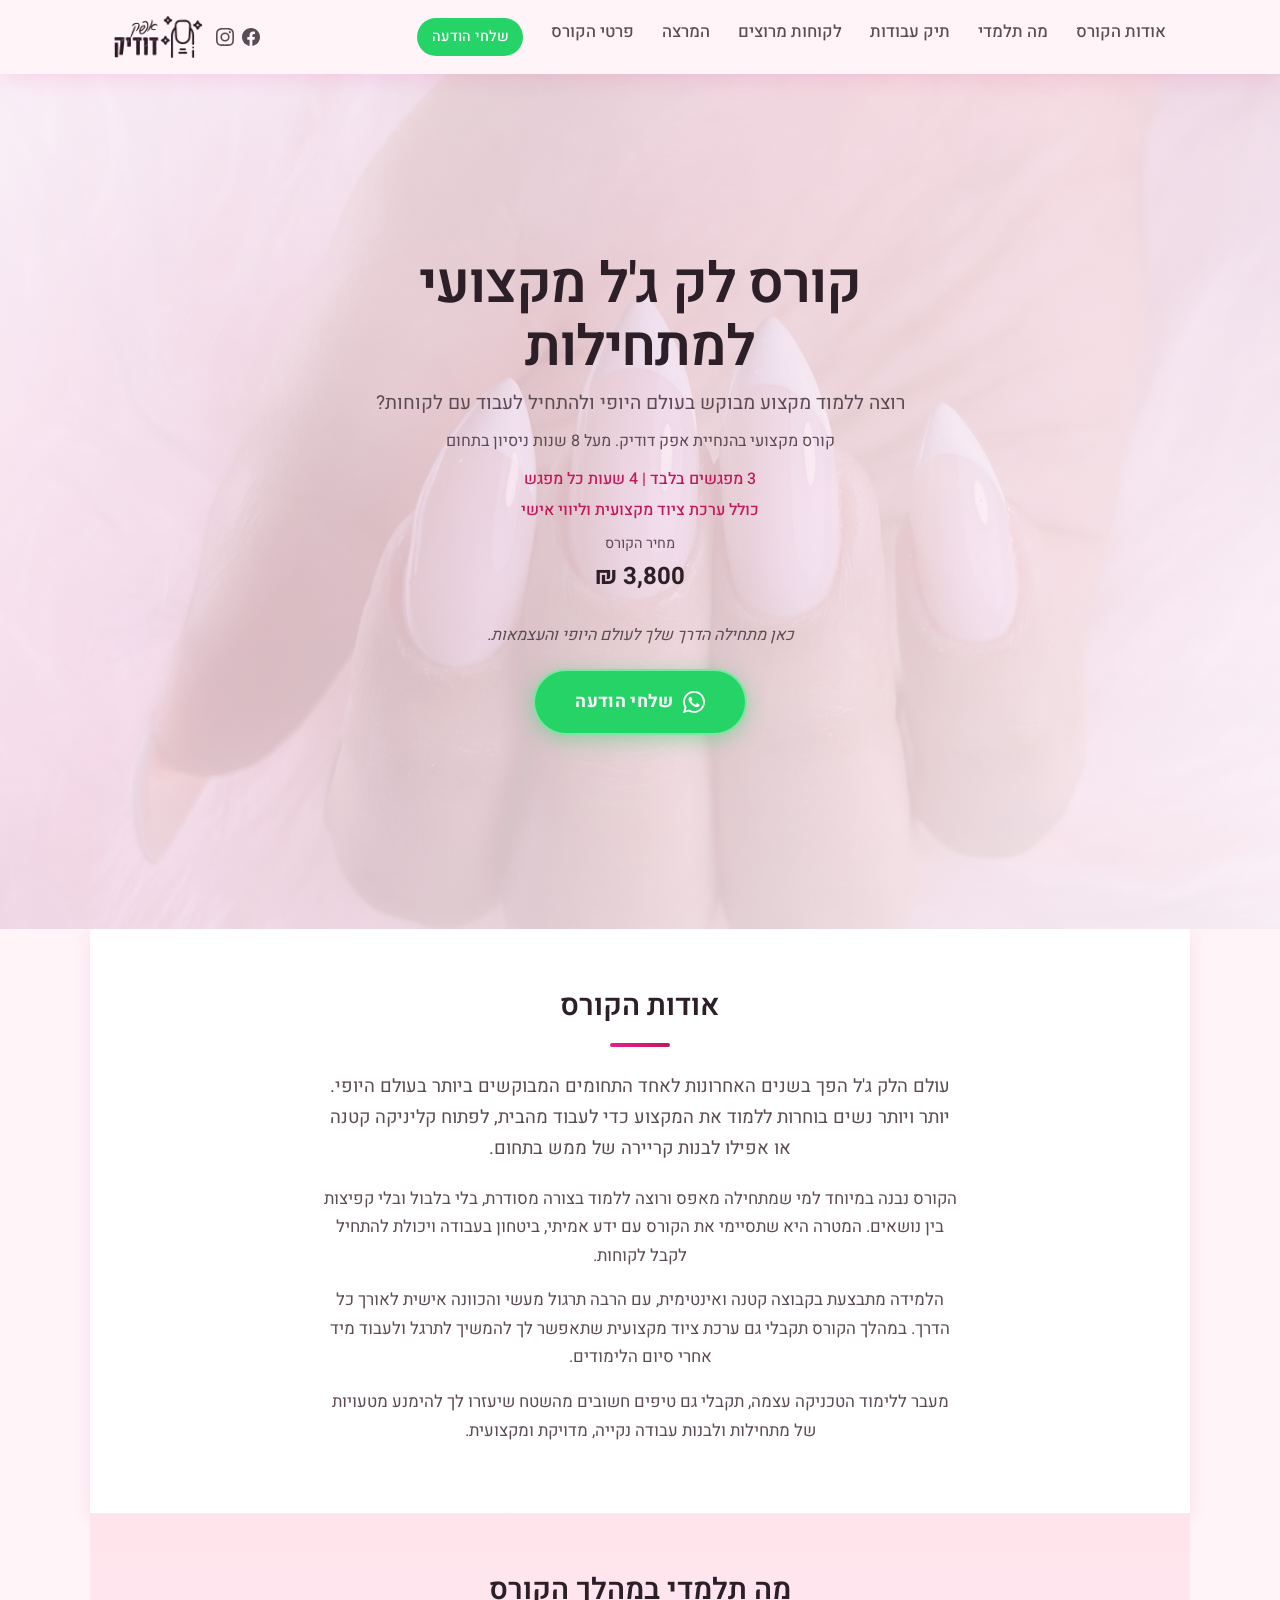
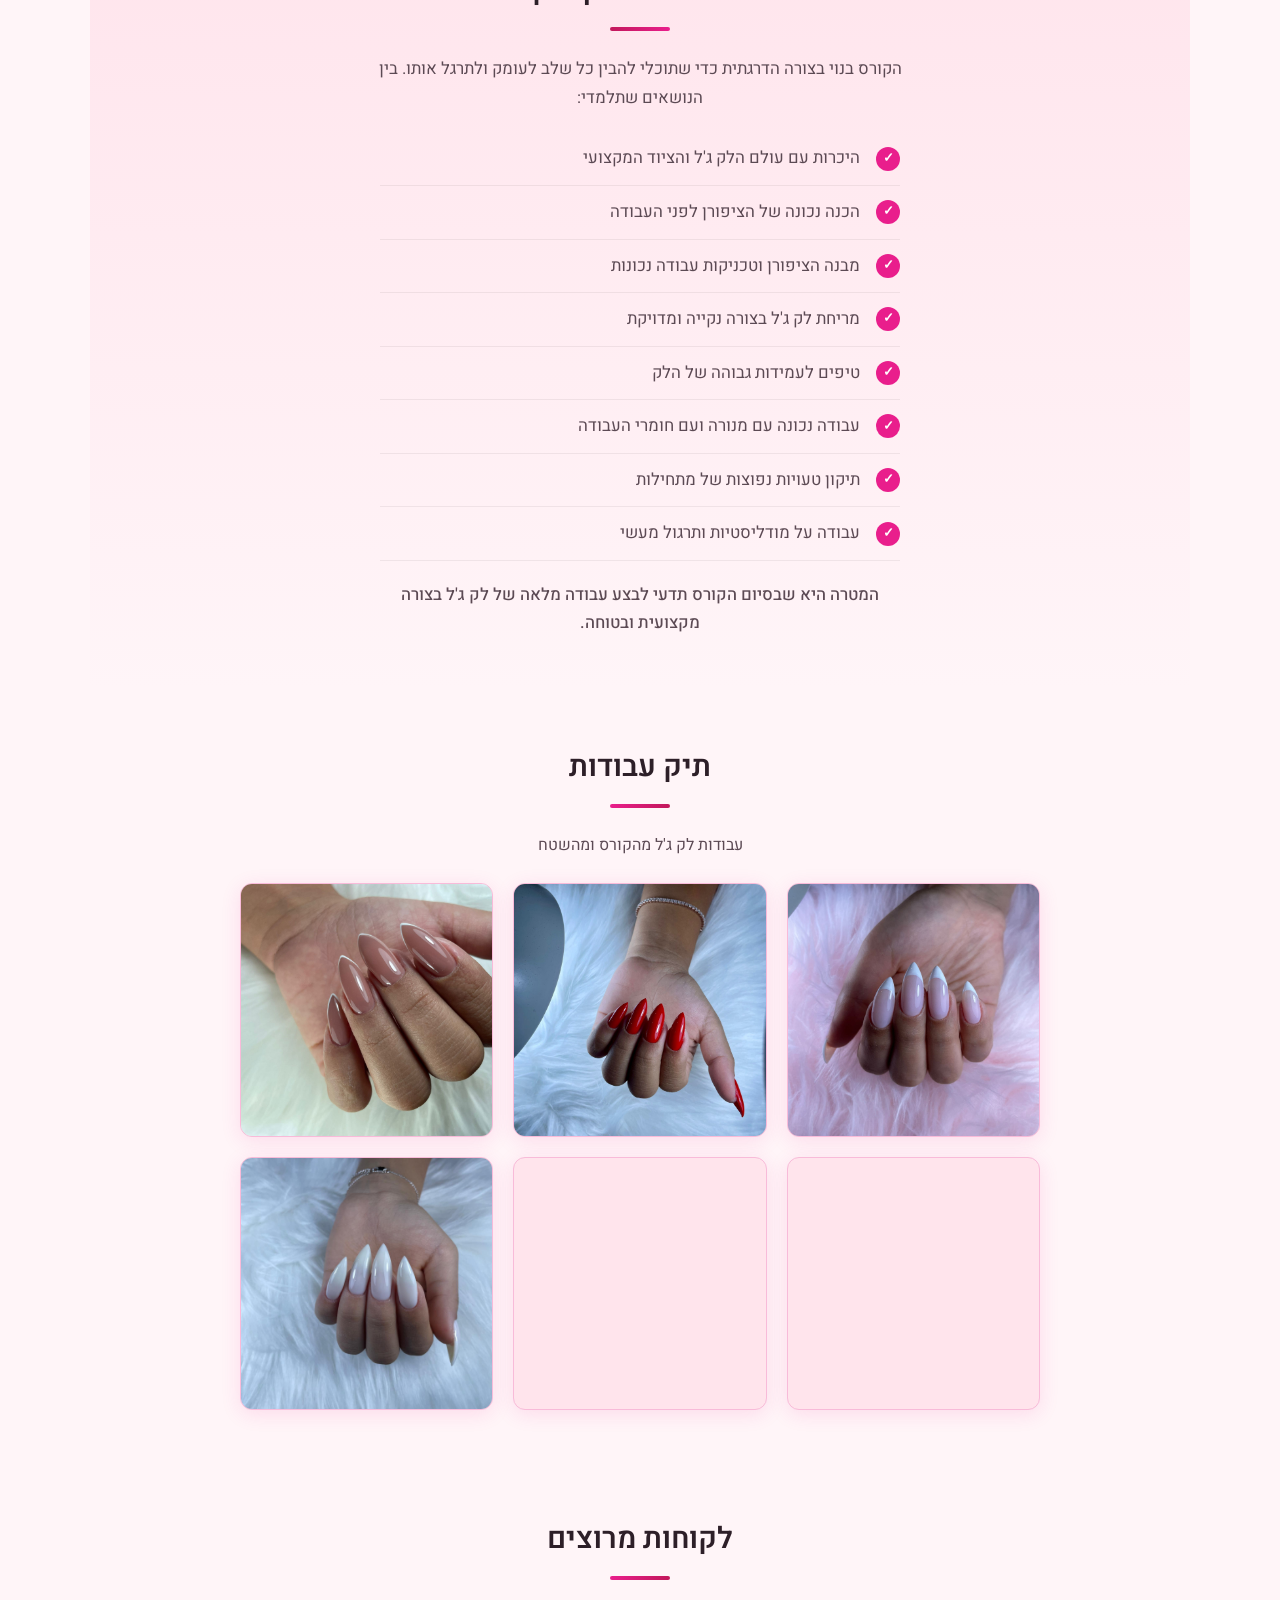
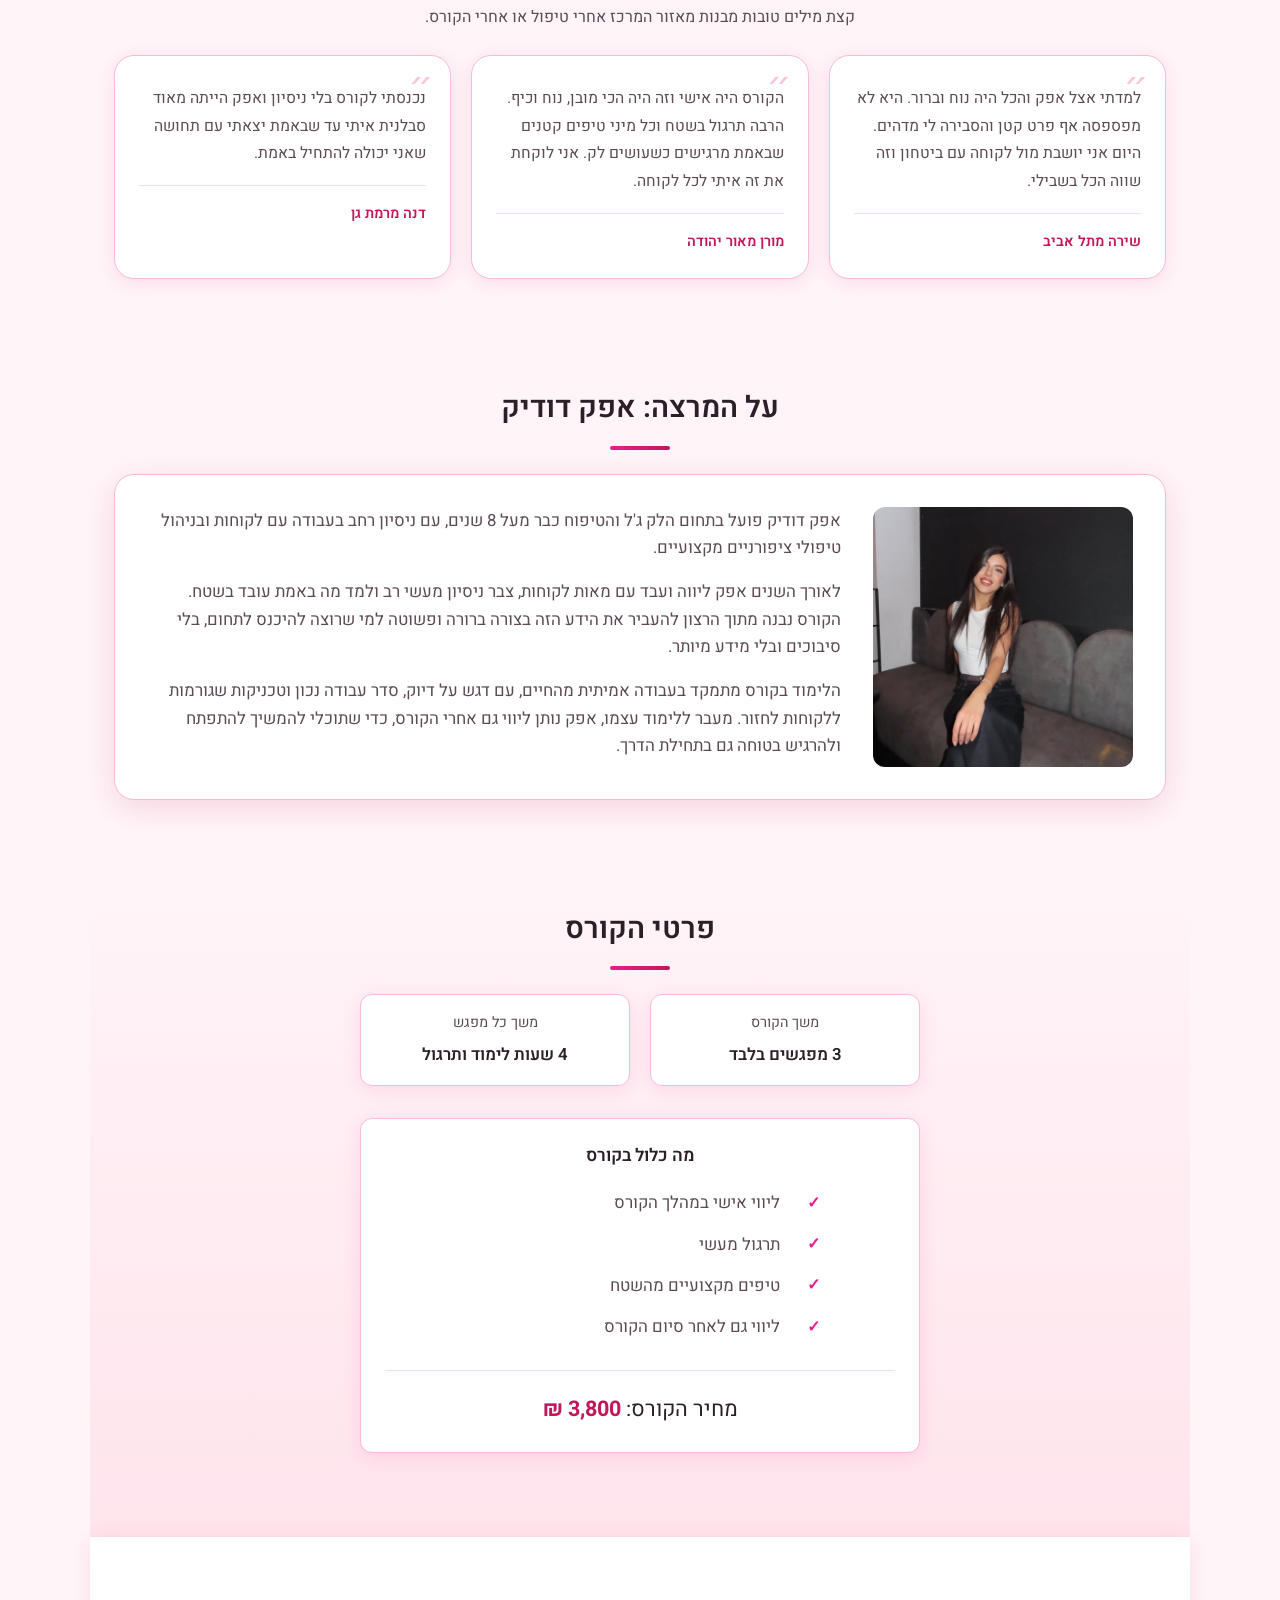
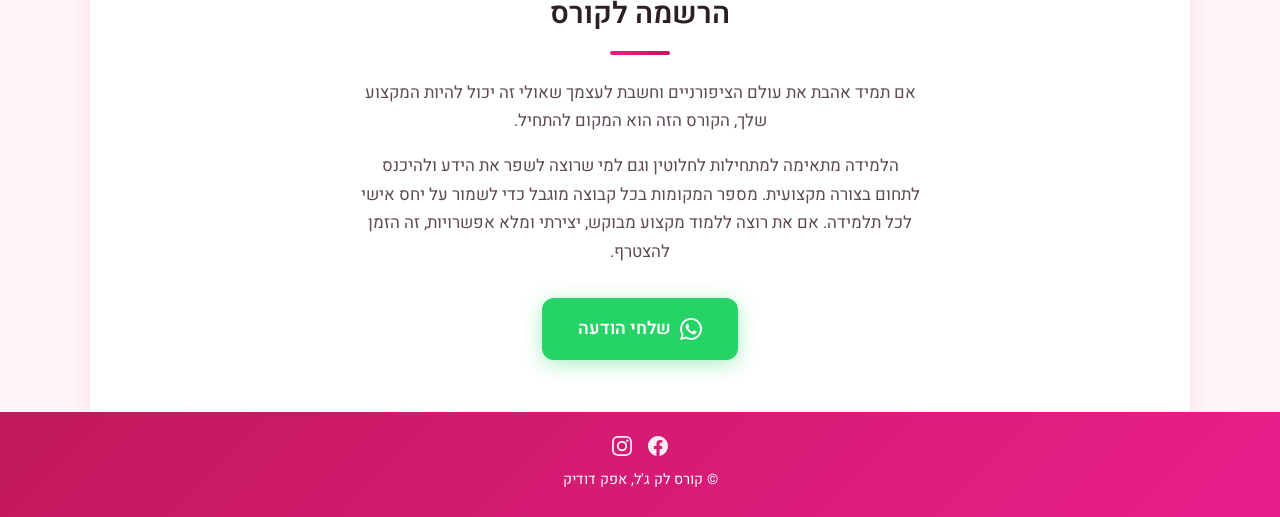
<file: index.html>
+`<!DOCTYPE html>
<html lang="he" dir="rtl">
<head>
  <meta charset="UTF-8">
  <meta name="viewport" content="width=device-width, initial-scale=1.0">
  <title>קורס לק ג'ל מקצועי למתחילות | אפק דודיק</title>
  <link rel="icon" href="images/logo.png" type="image/png">
  <link rel="apple-touch-icon" href="images/logo.png">
  <link rel="preconnect" href="https://fonts.googleapis.com">
  <link rel="preconnect" href="https://fonts.gstatic.com" crossorigin>
  <link href="https://fonts.googleapis.com/css2?family=Heebo:wght@300;400;500;600;700&display=swap" rel="stylesheet">
  <link rel="stylesheet" href="style.css">
</head>
<body>
  <header class="header">
    <nav class="nav">
      <ul class="nav-links">
        <li><a href="#about">אודות הקורס</a></li>
        <li><a href="#content">מה תלמדי</a></li>
        <li><a href="#portfolio">תיק עבודות</a></li>
        <li><a href="#testimonials">לקוחות מרוצים</a></li>
        <li><a href="#instructor">המרצה</a></li>
        <li><a href="#details">פרטי הקורס</a></li>
        <li><a href="https://wa.me/972543205622?text=%D7%94%D7%99%D7%99%20%D7%90%D7%A4%D7%A7%2C%0A%D7%90%D7%A9%D7%9E%D7%97%20%D7%9C%D7%A7%D7%91%D7%9C%20%D7%A4%D7%A8%D7%98%D7%99%D7%9D%20%D7%A2%D7%9C%20%D7%A7%D7%95%D7%A8%D7%A1%20%D7%94%D7%9C%D7%A7%20%D7%92%D7%B3%D7%9C%20%D7%95%D7%9E%D7%95%D7%A2%D7%93%D7%99%20%D7%94%D7%A7%D7%95%D7%A8%D7%A1%20%D7%94%D7%A7%D7%A8%D7%95%D7%91%D7%99%D7%9D" class="btn btn-whatsapp btn-whatsapp--nav" target="_blank" rel="noopener noreferrer">שלחי הודעה</a></li>
      </ul>
      <button class="nav-toggle" aria-label="תפריט">☰</button>
      <div class="nav-end">
        <div class="nav-social" aria-label="אפק דודיק ברשתות החברתיות">
          <a href="https://www.facebook.com/profile.php?id=100000241761799" class="social-link" target="_blank" rel="noopener noreferrer" aria-label="פייסבוק — אפק דודיק">
            <svg xmlns="http://www.w3.org/2000/svg" viewBox="0 0 24 24" width="18" height="18" aria-hidden="true"><path fill="currentColor" d="M24 12.073C24 5.446 18.627.073 12 .073S0 5.446 0 12.073c0 5.99 4.388 10.954 10.125 11.854v-8.385H7.078v-3.47h3.047V9.43c0-3.007 1.792-4.669 4.533-4.669 1.312 0 2.686.235 2.686.235v2.953H15.83c-1.491 0-1.956.925-1.956 1.874v2.25h3.328l-.532 3.47h-2.796v8.385C19.612 23.027 24 18.062 24 12.073z"/></svg>
          </a>
          <a href="https://www.instagram.com/afekdudik/" class="social-link" target="_blank" rel="noopener noreferrer" aria-label="אינסטגרם — אפק דודיק">
            <svg xmlns="http://www.w3.org/2000/svg" viewBox="0 0 24 24" width="18" height="18" aria-hidden="true"><path fill="currentColor" d="M12 2.163c3.204 0 3.584.012 4.85.07 3.252.148 4.771 1.691 4.919 4.919.058 1.265.069 1.645.069 4.849 0 3.205-.012 3.584-.069 4.849-.149 3.225-1.664 4.771-4.919 4.919-1.266.058-1.644.07-4.85.07-3.204 0-3.584-.012-4.849-.07-3.26-.149-4.771-1.699-4.919-4.92-.058-1.265-.07-1.644-.07-4.849 0-3.204.013-3.583.07-4.849.149-3.227 1.664-4.771 4.919-4.919 1.266-.057 1.645-.069 4.849-.069zM12 0C8.741 0 8.333.014 7.053.072 2.695.272.273 2.69.073 7.052.014 8.333 0 8.741 0 12c0 3.259.014 3.668.072 4.948.2 4.354 2.618 6.782 6.98 6.979 1.281.058 1.689.072 4.948.072 3.259 0 3.668-.014 4.948-.072 4.354-.196 6.782-2.617 6.979-6.98.059-1.28.073-1.689.073-4.948 0-3.259-.014-3.667-.072-4.947-.196-4.354-2.617-6.78-6.979-6.98C15.668.014 15.259 0 12 0zm0 5.838a6.162 6.162 0 1 0 0 12.324 6.162 6.162 0 0 0 0-12.324zM12 16a4 4 0 1 1 0-8 4 4 0 0 1 0 8zm6.406-11.845a1.44 1.44 0 1 1 0 2.881 1.44 1.44 0 0 1 0-2.881z"/></svg>
          </a>
        </div>
        <a href="#home" class="logo">
          <img src="images/logo.png" alt="אפק דודיק" class="logo-img">
          <span class="logo-text">אפק דודיק</span>
        </a>
      </div>
    </nav>
  </header>

  <main>
    <section id="home" class="hero">
      <div class="hero-bg" aria-hidden="true"></div>
      <div class="hero-content">
        <h1>קורס לק ג'ל מקצועי למתחילות</h1>
        <p class="hero-sub">רוצה ללמוד מקצוע מבוקש בעולם היופי ולהתחיל לעבוד עם לקוחות?</p>
        <p class="hero-text">קורס מקצועי בהנחיית אפק דודיק. מעל 8 שנות ניסיון בתחום</p>
        <ul class="hero-highlights">
          <li>3 מפגשים בלבד | 4 שעות כל מפגש</li>
          <li>כולל ערכת ציוד מקצועית וליווי אישי</li>
        </ul>
        <p class="hero-price"><span class="price-note">מחיר הקורס</span> <span class="price-amount">3,800 ₪</span></p>
        <p class="hero-cta-text">כאן מתחילה הדרך שלך לעולם היופי והעצמאות.</p>
        <a href="https://wa.me/972543205622?text=%D7%94%D7%99%D7%99%20%D7%90%D7%A4%D7%A7%2C%0A%D7%90%D7%A9%D7%9E%D7%97%20%D7%9C%D7%A7%D7%91%D7%9C%20%D7%A4%D7%A8%D7%98%D7%99%D7%9D%20%D7%A2%D7%9C%20%D7%A7%D7%95%D7%A8%D7%A1%20%D7%94%D7%9C%D7%A7%20%D7%92%D7%B3%D7%9C%20%D7%95%D7%9E%D7%95%D7%A2%D7%93%D7%99%20%D7%94%D7%A7%D7%95%D7%A8%D7%A1%20%D7%94%D7%A7%D7%A8%D7%95%D7%91%D7%99%D7%9D" class="btn btn-whatsapp btn-hero" target="_blank" rel="noopener noreferrer">
          <svg xmlns="http://www.w3.org/2000/svg" viewBox="0 0 24 24" width="22" height="22" aria-hidden="true"><path fill="currentColor" d="M17.472 14.382c-.297-.149-1.758-.867-2.03-.967-.273-.099-.471-.148-.67.15-.197.297-.767.966-.94 1.164-.173.199-.347.223-.644.075-.297-.15-1.255-.463-2.39-1.475-.883-.788-1.48-1.761-1.653-2.059-.173-.297-.018-.458.13-.606.134-.133.298-.347.446-.52.149-.174.198-.298.298-.497.099-.198.05-.371-.025-.52-.075-.149-.669-1.612-.916-2.207-.242-.579-.487-.5-.669-.51-.173-.008-.371-.01-.57-.01-.198 0-.52.074-.792.372-.272.297-1.04 1.016-1.04 2.479 0 1.462 1.065 2.875 1.213 3.074.149.198 2.096 3.2 5.077 4.487.709.306 1.262.489 1.694.625.712.227 1.36.195 1.871.118.571-.085 1.758-.719 2.006-1.413.248-.694.248-1.289.173-1.413-.074-.124-.272-.198-.57-.347m-5.421 7.403h-.004a9.87 9.87 0 01-5.031-1.378l-.361-.214-3.741.982.998-3.648-.235-.374a9.86 9.86 0 01-1.51-5.26c.001-5.45 4.436-9.884 9.888-9.884 2.64 0 5.122 1.03 6.988 2.898a9.825 9.825 0 012.893 6.994c-.003 5.45-4.435 9.884-9.885 9.884m8.413-18.297A11.815 11.815 0 0012.05 0C5.495 0 .16 5.335.157 11.892c0 2.096.547 4.142 1.588 5.945L.057 24l6.305-1.654a11.882 11.882 0 005.683 1.448h.005c6.554 0 11.89-5.335 11.893-11.893a11.821 11.821 0 00-3.48-8.413z"/></svg>
          שלחי הודעה
        </a>
      </div>
    </section>

    <section id="about" class="section about">
      <div class="container">
        <h2>אודות הקורס</h2>
        <p class="lead">
          עולם הלק ג'ל הפך בשנים האחרונות לאחד התחומים המבוקשים ביותר בעולם היופי. יותר ויותר נשים בוחרות ללמוד את המקצוע כדי לעבוד מהבית, לפתוח קליניקה קטנה או אפילו לבנות קריירה של ממש בתחום.
        </p>
        <p class="about-p">
          הקורס נבנה במיוחד למי שמתחילה מאפס ורוצה ללמוד בצורה מסודרת, בלי בלבול ובלי קפיצות בין נושאים. המטרה היא שתסיימי את הקורס עם ידע אמיתי, ביטחון בעבודה ויכולת להתחיל לקבל לקוחות.
        </p>
        <p class="about-p">
          הלמידה מתבצעת בקבוצה קטנה ואינטימית, עם הרבה תרגול מעשי והכוונה אישית לאורך כל הדרך. במהלך הקורס תקבלי גם ערכת ציוד מקצועית שתאפשר לך להמשיך לתרגל ולעבוד מיד אחרי סיום הלימודים.
        </p>
        <p class="about-p">
          מעבר ללימוד הטכניקה עצמה, תקבלי גם טיפים חשובים מהשטח שיעזרו לך להימנע מטעויות של מתחילות ולבנות עבודה נקייה, מדויקת ומקצועית.
        </p>
      </div>
    </section>

    <section id="content" class="section content-section">
      <div class="container">
        <h2>מה תלמדי במהלך הקורס</h2>
        <p class="content-intro">הקורס בנוי בצורה הדרגתית כדי שתוכלי להבין כל שלב לעומק ולתרגל אותו. בין הנושאים שתלמדי:</p>
        <ul class="content-list">
          <li>היכרות עם עולם הלק ג'ל והציוד המקצועי</li>
          <li>הכנה נכונה של הציפורן לפני העבודה</li>
          <li>מבנה הציפורן וטכניקות עבודה נכונות</li>
          <li>מריחת לק ג'ל בצורה נקייה ומדויקת</li>
          <li>טיפים לעמידות גבוהה של הלק</li>
          <li>עבודה נכונה עם מנורה ועם חומרי העבודה</li>
          <li>תיקון טעויות נפוצות של מתחילות</li>
          <li>עבודה על מודליסטיות ותרגול מעשי</li>
        </ul>
        <p class="content-outro">המטרה היא שבסיום הקורס תדעי לבצע עבודה מלאה של לק ג'ל בצורה מקצועית ובטוחה.</p>
      </div>
    </section>

    <section id="portfolio" class="section portfolio-section">
      <div class="container">
        <h2>תיק עבודות</h2>
        <p class="section-placeholder">עבודות לק ג'ל מהקורס ומהשטח</p>
        <div class="portfolio-grid">
          <div class="portfolio-item">
            <img src="images/portfolio-1.jpg" alt="עבודת לק ג'ל" loading="lazy" decoding="async" width="600" height="600">
          </div>
          <div class="portfolio-item">
            <img src="images/portfolio-2.jpg" alt="עבודת לק ג'ל" loading="lazy" decoding="async" width="600" height="600">
          </div>
          <div class="portfolio-item">
            <img src="images/portfolio-3.jpg" alt="עבודת לק ג'ל" loading="lazy" decoding="async" width="600" height="600">
          </div>
          <div class="portfolio-item">
            <img src="images/portfolio-4.jpg" alt="עבודת לק ג'ל" loading="lazy" decoding="async" width="600" height="600">
          </div>
          <div class="portfolio-item">
            <img src="images/portfolio-5.jpg" alt="עבודת לק ג'ל" loading="lazy" decoding="async" width="600" height="600">
          </div>
          <div class="portfolio-item">
            <img src="images/portfolio-6.jpg" alt="עבודת לק ג'ל" loading="lazy" decoding="async" width="600" height="600">
          </div>
        </div>
      </div>
    </section>

    <section id="testimonials" class="section testimonials-section">
      <div class="container">
        <h2>לקוחות מרוצים</h2>
        <p class="testimonials-intro">קצת מילים טובות מבנות מאזור המרכז אחרי טיפול או אחרי הקורס.</p>
        <div class="testimonials-grid">
          <figure class="testimonial-card">
            <blockquote>
              <p>למדתי אצל אפק והכל היה נוח וברור. היא לא מפספסה אף פרט קטן והסבירה לי מדהים. היום אני יושבת מול לקוחה עם ביטחון וזה שווה הכל בשבילי.</p>
            </blockquote>
            <figcaption class="testimonial-author">שירה מתל אביב</figcaption>
          </figure>
          <figure class="testimonial-card">
            <blockquote>
              <p>הקורס היה אישי וזה היה הכי מובן, נוח וכיף. הרבה תרגול בשטח וכל מיני טיפים קטנים שבאמת מרגישים כשעושים לק. אני לוקחת את זה איתי לכל לקוחה.</p>
            </blockquote>
            <figcaption class="testimonial-author">מורן מאור יהודה</figcaption>
          </figure>
          <figure class="testimonial-card">
            <blockquote>
              <p>נכנסתי לקורס בלי ניסיון ואפק הייתה מאוד סבלנית איתי עד שבאמת יצאתי עם תחושה שאני יכולה להתחיל באמת.</p>
            </blockquote>
            <figcaption class="testimonial-author">דנה מרמת גן</figcaption>
          </figure>
        </div>
      </div>
    </section>

    <section id="instructor" class="section instructor">
      <div class="container">
        <h2>על המרצה: אפק דודיק</h2>
        <div class="instructor-card">
          <div class="instructor-img-wrap">
            <img id="instructor-photo" src="images/afek-dudik.jpg" alt="אפק דודיק" width="200" height="200" loading="lazy" decoding="async">
          </div>
          <div class="instructor-info">
            <p>אפק דודיק פועל בתחום הלק ג'ל והטיפוח כבר מעל 8 שנים, עם ניסיון רחב בעבודה עם לקוחות ובניהול טיפולי ציפורניים מקצועיים.</p>
            <p>לאורך השנים אפק ליווה ועבד עם מאות לקוחות, צבר ניסיון מעשי רב ולמד מה באמת עובד בשטח. הקורס נבנה מתוך הרצון להעביר את הידע הזה בצורה ברורה ופשוטה למי שרוצה להיכנס לתחום, בלי סיבוכים ובלי מידע מיותר.</p>
            <p>הלימוד בקורס מתמקד בעבודה אמיתית מהחיים, עם דגש על דיוק, סדר עבודה נכון וטכניקות שגורמות ללקוחות לחזור. מעבר ללימוד עצמו, אפק נותן ליווי גם אחרי הקורס, כדי שתוכלי להמשיך להתפתח ולהרגיש בטוחה גם בתחילת הדרך.</p>
          </div>
        </div>
      </div>
    </section>

    <section id="details" class="section details-section">
      <div class="container">
        <h2>פרטי הקורס</h2>
        <div class="details-grid">
          <div class="details-item">
            <span class="details-label">משך הקורס</span>
            <span class="details-value">3 מפגשים בלבד</span>
          </div>
          <div class="details-item">
            <span class="details-label">משך כל מפגש</span>
            <span class="details-value">4 שעות לימוד ותרגול</span>
          </div>
        </div>
        <div class="details-bundle">
          <div class="details-included">
            <h3>מה כלול בקורס</h3>
            <ul>
              <li>ליווי אישי במהלך הקורס</li>
              <li>תרגול מעשי</li>
              <li>טיפים מקצועיים מהשטח</li>
              <li>ליווי גם לאחר סיום הקורס</li>
            </ul>
          </div>
          <p class="details-price">מחיר הקורס: <strong>3,800 ₪</strong></p>
        </div>
      </div>
    </section>

    <section id="contact" class="section contact">
      <div class="container">
        <h2>הרשמה לקורס</h2>
        <p class="contact-intro">אם תמיד אהבת את עולם הציפורניים וחשבת לעצמך שאולי זה יכול להיות המקצוע שלך, הקורס הזה הוא המקום להתחיל.</p>
        <p class="contact-intro">הלמידה מתאימה למתחילות לחלוטין וגם למי שרוצה לשפר את הידע ולהיכנס לתחום בצורה מקצועית. מספר המקומות בכל קבוצה מוגבל כדי לשמור על יחס אישי לכל תלמידה. אם את רוצה ללמוד מקצוע מבוקש, יצירתי ומלא אפשרויות, זה הזמן להצטרף.</p>
        <p class="contact-cta-wrap"><a href="https://wa.me/972543205622?text=%D7%94%D7%99%D7%99%20%D7%90%D7%A4%D7%A7%2C%0A%D7%90%D7%A9%D7%9E%D7%97%20%D7%9C%D7%A7%D7%91%D7%9C%20%D7%A4%D7%A8%D7%98%D7%99%D7%9D%20%D7%A2%D7%9C%20%D7%A7%D7%95%D7%A8%D7%A1%20%D7%94%D7%9C%D7%A7%20%D7%92%D7%B3%D7%9C%20%D7%95%D7%9E%D7%95%D7%A2%D7%93%D7%99%20%D7%94%D7%A7%D7%95%D7%A8%D7%A1%20%D7%94%D7%A7%D7%A8%D7%95%D7%91%D7%99%D7%9D" class="btn btn-whatsapp btn-cta" target="_blank" rel="noopener noreferrer">
          <svg xmlns="http://www.w3.org/2000/svg" viewBox="0 0 24 24" width="22" height="22" aria-hidden="true"><path fill="currentColor" d="M17.472 14.382c-.297-.149-1.758-.867-2.03-.967-.273-.099-.471-.148-.67.15-.197.297-.767.966-.94 1.164-.173.199-.347.223-.644.075-.297-.15-1.255-.463-2.39-1.475-.883-.788-1.48-1.761-1.653-2.059-.173-.297-.018-.458.13-.606.134-.133.298-.347.446-.52.149-.174.198-.298.298-.497.099-.198.05-.371-.025-.52-.075-.149-.669-1.612-.916-2.207-.242-.579-.487-.5-.669-.51-.173-.008-.371-.01-.57-.01-.198 0-.52.074-.792.372-.272.297-1.04 1.016-1.04 2.479 0 1.462 1.065 2.875 1.213 3.074.149.198 2.096 3.2 5.077 4.487.709.306 1.262.489 1.694.625.712.227 1.36.195 1.871.118.571-.085 1.758-.719 2.006-1.413.248-.694.248-1.289.173-1.413-.074-.124-.272-.198-.57-.347m-5.421 7.403h-.004a9.87 9.87 0 01-5.031-1.378l-.361-.214-3.741.982.998-3.648-.235-.374a9.86 9.86 0 01-1.51-5.26c.001-5.45 4.436-9.884 9.888-9.884 2.64 0 5.122 1.03 6.988 2.898a9.825 9.825 0 012.893 6.994c-.003 5.45-4.435 9.884-9.885 9.884m8.413-18.297A11.815 11.815 0 0012.05 0C5.495 0 .16 5.335.157 11.892c0 2.096.547 4.142 1.588 5.945L.057 24l6.305-1.654a11.882 11.882 0 005.683 1.448h.005c6.554 0 11.89-5.335 11.893-11.893a11.821 11.821 0 00-3.48-8.413z"/></svg>
          שלחי הודעה
        </a></p>
      </div>
    </section>
  </main>

  <footer class="footer">
    <div class="container footer-inner">
      <div class="footer-social" aria-label="אפק דודיק ברשתות החברתיות">
        <a href="https://www.facebook.com/profile.php?id=100000241761799" class="social-link social-link--footer" target="_blank" rel="noopener noreferrer" aria-label="פייסבוק — אפק דודיק">
          <svg xmlns="http://www.w3.org/2000/svg" viewBox="0 0 24 24" width="20" height="20" aria-hidden="true"><path fill="currentColor" d="M24 12.073C24 5.446 18.627.073 12 .073S0 5.446 0 12.073c0 5.99 4.388 10.954 10.125 11.854v-8.385H7.078v-3.47h3.047V9.43c0-3.007 1.792-4.669 4.533-4.669 1.312 0 2.686.235 2.686.235v2.953H15.83c-1.491 0-1.956.925-1.956 1.874v2.25h3.328l-.532 3.47h-2.796v8.385C19.612 23.027 24 18.062 24 12.073z"/></svg>
        </a>
        <a href="https://www.instagram.com/afekdudik/" class="social-link social-link--footer" target="_blank" rel="noopener noreferrer" aria-label="אינסטגרם — אפק דודיק">
          <svg xmlns="http://www.w3.org/2000/svg" viewBox="0 0 24 24" width="20" height="20" aria-hidden="true"><path fill="currentColor" d="M12 2.163c3.204 0 3.584.012 4.85.07 3.252.148 4.771 1.691 4.919 4.919.058 1.265.069 1.645.069 4.849 0 3.205-.012 3.584-.069 4.849-.149 3.225-1.664 4.771-4.919 4.919-1.266.058-1.644.07-4.85.07-3.204 0-3.584-.012-4.849-.07-3.26-.149-4.771-1.699-4.919-4.92-.058-1.265-.07-1.644-.07-4.849 0-3.204.013-3.583.07-4.849.149-3.227 1.664-4.771 4.919-4.919 1.266-.057 1.645-.069 4.849-.069zM12 0C8.741 0 8.333.014 7.053.072 2.695.272.273 2.69.073 7.052.014 8.333 0 8.741 0 12c0 3.259.014 3.668.072 4.948.2 4.354 2.618 6.782 6.98 6.979 1.281.058 1.689.072 4.948.072 3.259 0 3.668-.014 4.948-.072 4.354-.196 6.782-2.617 6.979-6.98.059-1.28.073-1.689.073-4.948 0-3.259-.014-3.667-.072-4.947-.196-4.354-2.617-6.78-6.979-6.98C15.668.014 15.259 0 12 0zm0 5.838a6.162 6.162 0 1 0 0 12.324 6.162 6.162 0 0 0 0-12.324zM12 16a4 4 0 1 1 0-8 4 4 0 0 1 0 8zm6.406-11.845a1.44 1.44 0 1 1 0 2.881 1.44 1.44 0 0 1 0-2.881z"/></svg>
        </a>
      </div>
      <p class="footer-copy">© קורס לק ג'ל, אפק דודיק</p>
    </div>
  </footer>

  <script src="script.js"></script>
</body>
</html>
</file>
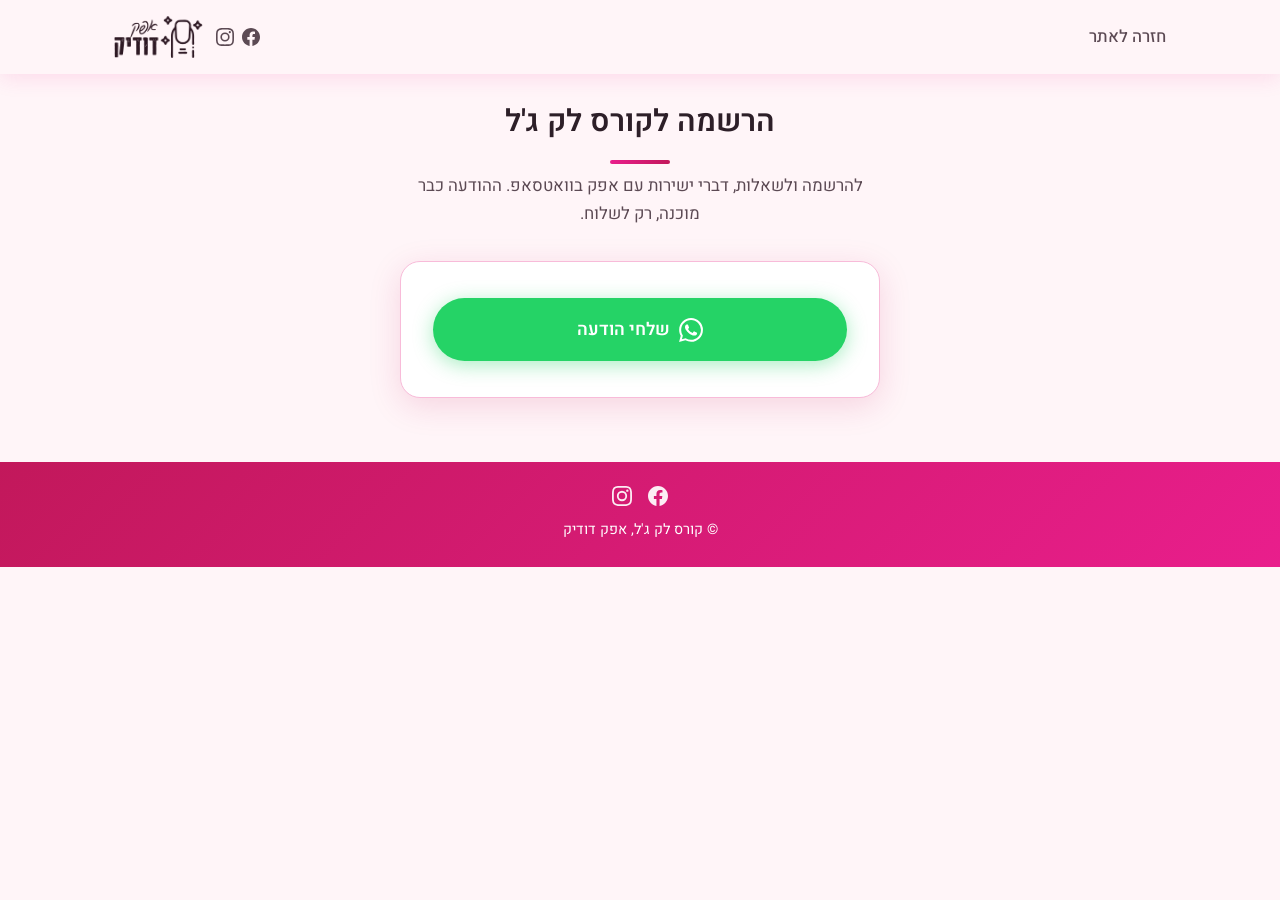
<file: register.html>
<!DOCTYPE html>
<html lang="he" dir="rtl">
<head>
  <meta charset="UTF-8">
  <meta name="viewport" content="width=device-width, initial-scale=1.0">
  <title>הרשמה לקורס לק ג'ל | אפק דודיק</title>
  <link rel="icon" href="images/logo.png" type="image/png">
  <link rel="apple-touch-icon" href="images/logo.png">
  <link rel="preconnect" href="https://fonts.googleapis.com">
  <link rel="preconnect" href="https://fonts.gstatic.com" crossorigin>
  <link href="https://fonts.googleapis.com/css2?family=Heebo:wght@300;400;500;600;700&display=swap" rel="stylesheet">
  <link rel="stylesheet" href="style.css">
</head>
<body>
  <header class="header">
    <nav class="nav">
      <ul class="nav-links">
        <li><a href="index.html">חזרה לאתר</a></li>
      </ul>
      <div class="nav-end">
        <div class="nav-social" aria-label="אפק דודיק ברשתות החברתיות">
          <a href="https://www.facebook.com/profile.php?id=100000241761799" class="social-link" target="_blank" rel="noopener noreferrer" aria-label="פייסבוק — אפק דודיק">
            <svg xmlns="http://www.w3.org/2000/svg" viewBox="0 0 24 24" width="18" height="18" aria-hidden="true"><path fill="currentColor" d="M24 12.073C24 5.446 18.627.073 12 .073S0 5.446 0 12.073c0 5.99 4.388 10.954 10.125 11.854v-8.385H7.078v-3.47h3.047V9.43c0-3.007 1.792-4.669 4.533-4.669 1.312 0 2.686.235 2.686.235v2.953H15.83c-1.491 0-1.956.925-1.956 1.874v2.25h3.328l-.532 3.47h-2.796v8.385C19.612 23.027 24 18.062 24 12.073z"/></svg>
          </a>
          <a href="https://www.instagram.com/afekdudik/" class="social-link" target="_blank" rel="noopener noreferrer" aria-label="אינסטגרם — אפק דודיק">
            <svg xmlns="http://www.w3.org/2000/svg" viewBox="0 0 24 24" width="18" height="18" aria-hidden="true"><path fill="currentColor" d="M12 2.163c3.204 0 3.584.012 4.85.07 3.252.148 4.771 1.691 4.919 4.919.058 1.265.069 1.645.069 4.849 0 3.205-.012 3.584-.069 4.849-.149 3.225-1.664 4.771-4.919 4.919-1.266.058-1.644.07-4.85.07-3.204 0-3.584-.012-4.849-.07-3.26-.149-4.771-1.699-4.919-4.92-.058-1.265-.07-1.644-.07-4.849 0-3.204.013-3.583.07-4.849.149-3.227 1.664-4.771 4.919-4.919 1.266-.057 1.645-.069 4.849-.069zM12 0C8.741 0 8.333.014 7.053.072 2.695.272.273 2.69.073 7.052.014 8.333 0 8.741 0 12c0 3.259.014 3.668.072 4.948.2 4.354 2.618 6.782 6.98 6.979 1.281.058 1.689.072 4.948.072 3.259 0 3.668-.014 4.948-.072 4.354-.196 6.782-2.617 6.979-6.98.059-1.28.073-1.689.073-4.948 0-3.259-.014-3.667-.072-4.947-.196-4.354-2.617-6.78-6.979-6.98C15.668.014 15.259 0 12 0zm0 5.838a6.162 6.162 0 1 0 0 12.324 6.162 6.162 0 0 0 0-12.324zM12 16a4 4 0 1 1 0-8 4 4 0 0 1 0 8zm6.406-11.845a1.44 1.44 0 1 1 0 2.881 1.44 1.44 0 0 1 0-2.881z"/></svg>
          </a>
        </div>
        <a href="index.html" class="logo">
          <img src="images/logo.png" alt="אפק דודיק" class="logo-img">
          <span class="logo-text">אפק דודיק</span>
        </a>
      </div>
    </nav>
  </header>

  <main class="register-page">
    <section class="section register-section">
      <div class="container register-container">
        <h1 class="register-title">הרשמה לקורס לק ג'ל</h1>
        <p class="register-intro">להרשמה ולשאלות, דברי ישירות עם אפק בוואטסאפ. ההודעה כבר מוכנה, רק לשלוח.</p>

        <div class="register-whatsapp">
          <a href="https://wa.me/972543205622?text=%D7%94%D7%99%D7%99%20%D7%90%D7%A4%D7%A7%2C%0A%D7%90%D7%A9%D7%9E%D7%97%20%D7%9C%D7%A7%D7%91%D7%9C%20%D7%A4%D7%A8%D7%98%D7%99%D7%9D%20%D7%A2%D7%9C%20%D7%A7%D7%95%D7%A8%D7%A1%20%D7%94%D7%9C%D7%A7%20%D7%92%D7%B3%D7%9C%20%D7%95%D7%9E%D7%95%D7%A2%D7%93%D7%99%20%D7%94%D7%A7%D7%95%D7%A8%D7%A1%20%D7%94%D7%A7%D7%A8%D7%95%D7%91%D7%99%D7%9D" class="btn btn-whatsapp btn-whatsapp--lg" target="_blank" rel="noopener noreferrer">
            <svg xmlns="http://www.w3.org/2000/svg" viewBox="0 0 24 24" width="24" height="24" aria-hidden="true"><path fill="currentColor" d="M17.472 14.382c-.297-.149-1.758-.867-2.03-.967-.273-.099-.471-.148-.67.15-.197.297-.767.966-.94 1.164-.173.199-.347.223-.644.075-.297-.15-1.255-.463-2.39-1.475-.883-.788-1.48-1.761-1.653-2.059-.173-.297-.018-.458.13-.606.134-.133.298-.347.446-.52.149-.174.198-.298.298-.497.099-.198.05-.371-.025-.52-.075-.149-.669-1.612-.916-2.207-.242-.579-.487-.5-.669-.51-.173-.008-.371-.01-.57-.01-.198 0-.52.074-.792.372-.272.297-1.04 1.016-1.04 2.479 0 1.462 1.065 2.875 1.213 3.074.149.198 2.096 3.2 5.077 4.487.709.306 1.262.489 1.694.625.712.227 1.36.195 1.871.118.571-.085 1.758-.719 2.006-1.413.248-.694.248-1.289.173-1.413-.074-.124-.272-.198-.57-.347m-5.421 7.403h-.004a9.87 9.87 0 01-5.031-1.378l-.361-.214-3.741.982.998-3.648-.235-.374a9.86 9.86 0 01-1.51-5.26c.001-5.45 4.436-9.884 9.888-9.884 2.64 0 5.122 1.03 6.988 2.898a9.825 9.825 0 012.893 6.994c-.003 5.45-4.435 9.884-9.885 9.884m8.413-18.297A11.815 11.815 0 0012.05 0C5.495 0 .16 5.335.157 11.892c0 2.096.547 4.142 1.588 5.945L.057 24l6.305-1.654a11.882 11.882 0 005.683 1.448h.005c6.554 0 11.89-5.335 11.893-11.893a11.821 11.821 0 00-3.48-8.413z"/></svg>
            שלחי הודעה
          </a>
        </div>
      </div>
    </section>
  </main>

  <footer class="footer">
    <div class="container footer-inner">
      <div class="footer-social" aria-label="אפק דודיק ברשתות החברתיות">
        <a href="https://www.facebook.com/profile.php?id=100000241761799" class="social-link social-link--footer" target="_blank" rel="noopener noreferrer" aria-label="פייסבוק — אפק דודיק">
          <svg xmlns="http://www.w3.org/2000/svg" viewBox="0 0 24 24" width="20" height="20" aria-hidden="true"><path fill="currentColor" d="M24 12.073C24 5.446 18.627.073 12 .073S0 5.446 0 12.073c0 5.99 4.388 10.954 10.125 11.854v-8.385H7.078v-3.47h3.047V9.43c0-3.007 1.792-4.669 4.533-4.669 1.312 0 2.686.235 2.686.235v2.953H15.83c-1.491 0-1.956.925-1.956 1.874v2.25h3.328l-.532 3.47h-2.796v8.385C19.612 23.027 24 18.062 24 12.073z"/></svg>
        </a>
        <a href="https://www.instagram.com/afekdudik/" class="social-link social-link--footer" target="_blank" rel="noopener noreferrer" aria-label="אינסטגרם — אפק דודיק">
          <svg xmlns="http://www.w3.org/2000/svg" viewBox="0 0 24 24" width="20" height="20" aria-hidden="true"><path fill="currentColor" d="M12 2.163c3.204 0 3.584.012 4.85.07 3.252.148 4.771 1.691 4.919 4.919.058 1.265.069 1.645.069 4.849 0 3.205-.012 3.584-.069 4.849-.149 3.225-1.664 4.771-4.919 4.919-1.266.058-1.644.07-4.85.07-3.204 0-3.584-.012-4.849-.07-3.26-.149-4.771-1.699-4.919-4.92-.058-1.265-.07-1.644-.07-4.849 0-3.204.013-3.583.07-4.849.149-3.227 1.664-4.771 4.919-4.919 1.266-.057 1.645-.069 4.849-.069zM12 0C8.741 0 8.333.014 7.053.072 2.695.272.273 2.69.073 7.052.014 8.333 0 8.741 0 12c0 3.259.014 3.668.072 4.948.2 4.354 2.618 6.782 6.98 6.979 1.281.058 1.689.072 4.948.072 3.259 0 3.668-.014 4.948-.072 4.354-.196 6.782-2.617 6.979-6.98.059-1.28.073-1.689.073-4.948 0-3.259-.014-3.667-.072-4.947-.196-4.354-2.617-6.78-6.979-6.98C15.668.014 15.259 0 12 0zm0 5.838a6.162 6.162 0 1 0 0 12.324 6.162 6.162 0 0 0 0-12.324zM12 16a4 4 0 1 1 0-8 4 4 0 0 1 0 8zm6.406-11.845a1.44 1.44 0 1 1 0 2.881 1.44 1.44 0 0 1 0-2.881z"/></svg>
        </a>
      </div>
      <p class="footer-copy">© קורס לק ג'ל, אפק דודיק</p>
    </div>
  </footer>

  <script src="register.js"></script>
</body>
</html>
</file>
<file: style.css>
/* ---- Variables: צבעים בולטים ויפים לקורס לק ג'ל ---- */
:root {
  --color-bg: #fff5f8;
  --color-cream: #ffe4ec;
  --color-rose: #e91e8c;
  --color-rose-deep: #c2185b;
  --color-rose-light: #f8bbd9;
  --color-rose-hover: #f7c6ec;
  --color-accent: #ff4081;
  --color-text: #2d1f28;
  --color-text-soft: #5c4a54;
  --color-gold: #d4a84b;
  --color-white: #fff;
  --font-heebo: 'Heebo', sans-serif;
  --shadow-soft: 0 4px 20px rgba(233, 30, 140, 0.12);
  --shadow-card: 0 8px 32px rgba(194, 24, 91, 0.15);
  --radius: 12px;
  --radius-lg: 20px;
  --section-pad-y: 3.25rem;
  --section-pad-x: 1.5rem;
}

/* ---- Base ---- */
*,
*::before,
*::after {
  box-sizing: border-box;
}

html {
  scroll-behavior: smooth;
  direction: rtl;
}

body {
  margin: 0;
  font-family: var(--font-heebo);
  font-size: 1.05rem;
  line-height: 1.7;
  color: var(--color-text);
  background: var(--color-bg);
  direction: rtl;
}

a {
  color: var(--color-rose-deep);
  text-decoration: none;
  transition: color 0.2s;
}

a:hover {
  color: var(--color-gold);
}

h1, h2, h3 {
  font-family: var(--font-heebo);
  font-weight: 600;
}

/* ---- Header ---- */
.header {
  position: fixed;
  top: 0;
  right: 0;
  left: 0;
  z-index: 100;
  background: rgba(255, 245, 248, 0.98);
  backdrop-filter: blur(8px);
  box-shadow: var(--shadow-soft);
}

.nav {
  display: flex;
  align-items: center;
  justify-content: space-between;
  flex-direction: row;
  direction: rtl;
  max-width: 1100px;
  margin: 0 auto;
  padding: 1rem 1.5rem;
}

.logo {
  display: flex;
  align-items: center;
  gap: 0.5rem;
  font-weight: 700;
  font-size: 1.25rem;
  color: var(--color-text);
}

.logo-img {
  max-height: 42px;
  width: auto;
  display: block;
  object-fit: contain;
}

.logo-text {
  display: inline;
}

.nav-links {
  display: flex;
  flex-direction: row;
  direction: rtl;
  gap: 1.75rem;
  list-style: none;
  margin: 0;
  padding: 0;
}

.nav-links a {
  color: var(--color-text-soft);
  font-weight: 500;
}

.nav-links a:hover {
  color: var(--color-rose);
}

.nav-toggle {
  display: none;
  background: none;
  border: none;
  font-size: 1.5rem;
  cursor: pointer;
  padding: 0.25rem;
}

.nav-end {
  display: flex;
  align-items: center;
  gap: 0.85rem;
}

.nav-social {
  display: flex;
  align-items: center;
  gap: 0.5rem;
}

.social-link {
  display: flex;
  align-items: center;
  justify-content: center;
  color: var(--color-text-soft);
  line-height: 0;
  transition: color 0.2s ease;
}

.social-link:hover {
  color: var(--color-rose);
}

.social-link:focus-visible {
  outline: 2px solid var(--color-rose);
  outline-offset: 3px;
  border-radius: 4px;
}

.social-link--footer {
  color: rgba(255, 255, 255, 0.92);
}

.social-link--footer:hover {
  color: #fff;
}

/* ---- Hero ---- */
.hero {
  position: relative;
  min-height: 100vh;
  min-height: 100dvh;
  display: flex;
  align-items: center;
  justify-content: center;
  padding: 6rem 1.5rem 4rem;
  overflow: hidden;
}

.hero-bg {
  position: absolute;
  inset: 0;
  z-index: 0;
  background-color: var(--color-cream);
  background-image: url('images/portfolio-1.jpg');
  background-position: center 40%;
  background-size: cover;
  background-repeat: no-repeat;
  transform: scale(1.1);
  transform-origin: center center;
}

/* כיסוי קריאות על גבי תמונת מסך מלא */
.hero-bg::after {
  content: '';
  position: absolute;
  inset: 0;
  background: linear-gradient(
    135deg,
    rgba(255, 245, 248, 0.9) 0%,
    rgba(255, 228, 236, 0.82) 40%,
    rgba(255, 245, 248, 0.88) 100%
  );
  z-index: 1;
  pointer-events: none;
}

.hero-content {
  position: relative;
  z-index: 2;
  text-align: center;
  max-width: 560px;
}

.hero h1 {
  font-size: clamp(2.25rem, 5vw, 3.5rem);
  line-height: 1.12;
  margin: 0 0 0.45rem;
  color: var(--color-text);
  letter-spacing: -0.02em;
}

.hero-sub {
  font-size: 1.2rem;
  color: var(--color-text-soft);
  margin: 0 0 0.5rem;
}

.hero-text {
  font-size: 1rem;
  color: var(--color-text-soft);
  margin: 0 0 0.75rem;
  line-height: 1.65;
  text-align: center;
}

.hero-highlights {
  list-style: none;
  margin: 0.75rem 0 0.5rem;
  padding: 0;
  font-size: 1rem;
  color: var(--color-rose-deep);
  font-weight: 500;
}

.hero-highlights li {
  margin: 0.25rem 0;
}

.hero-cta-text {
  font-size: 1rem;
  color: var(--color-text-soft);
  margin: 0 0 1.25rem;
  font-style: italic;
}

.hero-price {
  margin: 0 0 1.5rem;
  font-size: 1.15rem;
}

.price-amount {
  font-weight: 700;
  font-size: 1.5rem;
  color: var(--color-text);
}

.price-note {
  display: block;
  font-size: 0.9rem;
  color: var(--color-text-soft);
  font-weight: 400;
  margin-top: 0.2rem;
}

/* ---- Buttons ---- */
.btn {
  display: inline-block;
  padding: 0.85rem 2rem;
  font-family: var(--font-heebo);
  font-size: 1rem;
  font-weight: 600;
  border: none;
  border-radius: var(--radius);
  cursor: pointer;
  transition: transform 0.2s, box-shadow 0.2s, color 0.2s, background 0.2s;
}

.btn-primary {
  background: linear-gradient(135deg, var(--color-rose) 0%, var(--color-rose-deep) 100%);
  color: var(--color-white);
  box-shadow: 0 4px 20px rgba(233, 30, 140, 0.4);
}

.btn-primary:hover,
a.btn-primary:hover {
  background: var(--color-rose-hover);
  color: var(--color-text);
  transform: translateY(-2px);
  box-shadow: 0 8px 28px rgba(247, 198, 236, 0.5);
}

/* כפתור ה־HERO: בולט ויפה */
.btn-hero {
  padding: 1rem 2.5rem;
  font-size: 1.1rem;
  font-weight: 700;
  letter-spacing: 0.02em;
  border-radius: 50px;
  box-shadow: 0 6px 24px rgba(194, 24, 91, 0.35);
  border: 2px solid rgba(255, 255, 255, 0.4);
}

.btn-hero:hover,
a.btn-hero:hover {
  box-shadow: 0 10px 32px rgba(194, 24, 91, 0.45);
  border-color: rgba(255, 255, 255, 0.6);
}

.btn-whatsapp {
  display: inline-flex;
  align-items: center;
  justify-content: center;
  gap: 0.55rem;
  background: #25d366;
  color: #fff;
  box-shadow: 0 4px 20px rgba(37, 211, 102, 0.4);
}

.btn-whatsapp:hover,
a.btn-whatsapp:hover {
  background: #1ebe5d;
  color: #fff;
  transform: translateY(-2px);
  box-shadow: 0 8px 28px rgba(37, 211, 102, 0.5);
}

.btn-whatsapp svg {
  flex-shrink: 0;
}

.btn-whatsapp.btn-hero:hover,
a.btn-whatsapp.btn-hero:hover {
  box-shadow: 0 10px 32px rgba(18, 140, 70, 0.45);
  border-color: rgba(255, 255, 255, 0.7);
}

.btn-whatsapp--nav {
  padding: 0.4rem 0.9rem;
  font-size: 0.9rem;
  border-radius: 50px;
  box-shadow: none;
}

.nav-links a.btn-whatsapp--nav,
.nav-links a.btn-whatsapp--nav:hover {
  color: #fff;
}

/* ---- Sections ---- */
.section {
  padding: var(--section-pad-y) var(--section-pad-x);
  max-width: 1100px;
  margin: 0 auto;
}

.section h2 {
  font-size: 1.85rem;
  margin: 0 0 1.5rem;
  color: var(--color-text);
  text-align: center;
}

.section h2::after {
  content: '';
  display: block;
  width: 60px;
  height: 4px;
  background: linear-gradient(90deg, var(--color-rose), var(--color-rose-deep));
  margin: 0.75rem auto 0;
  border-radius: 2px;
}

.container {
  max-width: 800px;
  margin: 0 auto;
}

.lead {
  font-size: 1.15rem;
  color: var(--color-text-soft);
  text-align: center;
  margin: 0 0 1.25rem;
  max-width: 640px;
  margin-inline: auto;
}

.about-p {
  font-size: 1.05rem;
  color: var(--color-text-soft);
  margin: 0 0 1rem;
  max-width: 640px;
  margin-inline: auto;
  text-align: center;
  line-height: 1.7;
}

/* ---- About / Features ---- */
.about {
  background: var(--color-white);
  box-shadow: var(--shadow-soft);
}

.features {
  display: grid;
  grid-template-columns: repeat(auto-fit, minmax(200px, 1fr));
  gap: 1.5rem;
  margin-top: 2rem;
}

.feature {
  text-align: center;
  padding: 1.5rem 1rem;
  background: var(--color-white);
  border-radius: var(--radius-lg);
  box-shadow: var(--shadow-soft);
  border: 1px solid var(--color-rose-light);
  transition: transform 0.2s;
}

.feature:hover {
  transform: translateY(-4px);
}

.feature-icon {
  font-size: 2rem;
  display: block;
  margin-bottom: 0.75rem;
}

.feature h3 {
  font-size: 1.15rem;
  margin: 0 0 0.35rem;
  color: var(--color-text);
}

.feature p {
  margin: 0;
  font-size: 0.95rem;
  color: var(--color-text-soft);
}

/* ---- Content list ---- */
.content-section {
  background: linear-gradient(180deg, var(--color-cream) 0%, var(--color-bg) 100%);
}

.content-section h2::after {
  background: linear-gradient(90deg, var(--color-rose-deep), var(--color-rose));
}

.content-intro {
  text-align: center;
  color: var(--color-text-soft);
  margin: 0 0 1.25rem;
  max-width: 560px;
  margin-inline: auto;
}

.content-outro {
  text-align: center;
  color: var(--color-text-soft);
  margin: 1.25rem 0 0;
  max-width: 520px;
  margin-inline: auto;
  font-weight: 500;
}

.content-list {
  list-style: none;
  margin: 0;
  padding: 0;
  max-width: 520px;
  margin-inline: auto;
}

.content-list li {
  position: relative;
  padding: 0.75rem 2.5rem 0.75rem 0;
  border-bottom: 1px solid rgba(61, 50, 50, 0.08);
  color: var(--color-text-soft);
}

.content-list li::before {
  content: '✓';
  position: absolute;
  right: 0;
  top: 50%;
  transform: translateY(-50%);
  width: 1.5rem;
  height: 1.5rem;
  background: var(--color-rose);
  color: var(--color-white);
  border-radius: 50%;
  display: flex;
  align-items: center;
  justify-content: center;
  font-size: 0.8rem;
  font-weight: bold;
  flex-shrink: 0;
}

/* ---- Instructor ---- */
.instructor {
  background: var(--color-bg);
}

/* רוחב מלא עד גבול ה־section (1100px), הכרטיס נמתח לכל הרוחב */
.instructor .container {
  max-width: 100%;
  width: 100%;
}

.instructor-card {
  display: grid;
  grid-template-columns: min(260px, 32vw) minmax(0, 1fr);
  gap: 2rem 2rem;
  align-items: start;
  background: var(--color-white);
  padding: 2rem;
  border-radius: var(--radius-lg);
  box-shadow: var(--shadow-card);
  border: 1px solid var(--color-rose-light);
}

.instructor-placeholder,
.instructor-card .instructor-img-wrap {
  aspect-ratio: 1;
  border-radius: var(--radius);
  overflow: hidden;
  background: linear-gradient(145deg, var(--color-cream) 0%, var(--color-rose-light) 100%);
}

.instructor-card .instructor-img-wrap.instructor-img-fallback {
  display: flex;
  align-items: center;
  justify-content: center;
  color: var(--color-rose-deep);
  font-weight: 600;
  font-size: 0.95rem;
  text-align: center;
  padding: 1rem;
}

.instructor-card .instructor-img-wrap img {
  width: 100%;
  height: 100%;
  object-fit: cover;
  display: block;
}

.instructor-placeholder {
  opacity: 0.9;
}

.instructor-info p {
  margin: 0 0 1rem;
  color: var(--color-text-soft);
  line-height: 1.65;
}

.instructor-info p:last-child {
  margin-bottom: 0;
}

/* ---- פרטי הקורס ---- */
/* אותו גרדיאנט כמו "מה תלמדי", בכיוון הפוך: מעלה ורוד → למטה קרם */
.details-section {
  background: linear-gradient(180deg, var(--color-bg) 0%, var(--color-cream) 100%);
  box-shadow: none;
}

.details-section h2::after {
  background: linear-gradient(90deg, var(--color-rose), var(--color-rose-deep));
}

.details-grid {
  display: grid;
  grid-template-columns: repeat(auto-fit, minmax(180px, 1fr));
  gap: 1.25rem;
  margin: 0 0 2rem;
  max-width: 560px;
  margin-inline: auto;
}

.details-item {
  text-align: center;
  padding: 1rem;
  background: var(--color-white);
  border-radius: var(--radius);
  border: 1px solid var(--color-rose-light);
  box-shadow: var(--shadow-soft);
}

.details-label {
  display: block;
  font-size: 0.9rem;
  color: var(--color-text-soft);
  margin-bottom: 0.35rem;
}

.details-value {
  font-weight: 600;
  color: var(--color-text);
}

.details-bundle {
  max-width: 560px;
  margin: 0 auto 2rem;
  padding: 1.35rem 1.5rem 1.5rem;
  background: var(--color-white);
  border-radius: var(--radius);
  border: 1px solid var(--color-rose-light);
  box-shadow: var(--shadow-soft);
}

.details-included {
  max-width: 360px;
  margin: 0 auto;
}

.details-bundle .details-included {
  margin-bottom: 0;
}

.details-included h3 {
  font-size: 1.1rem;
  margin: 0 0 0.75rem;
  color: var(--color-text);
  text-align: center;
}

.details-included ul {
  list-style: none;
  margin: 0;
  padding: 0;
}

.details-included li {
  position: relative;
  padding: 0.4rem 2.5rem 0.4rem 0;
  color: var(--color-text-soft);
}

.details-included li::before {
  content: '✓';
  position: absolute;
  right: 0;
  top: 50%;
  transform: translateY(-50%);
  color: var(--color-rose);
  font-weight: bold;
  font-size: 1rem;
}

.details-price {
  text-align: center;
  font-size: 1.35rem;
  color: var(--color-text);
  margin: 1.35rem 0 0;
  padding-top: 1.25rem;
  border-top: 1px solid rgba(233, 30, 140, 0.15);
}

.details-price strong {
  color: var(--color-rose-deep);
}

/* ---- תיק עבודות & לקוחות מרוצים ---- */
.portfolio-section,
.testimonials-section {
  background: var(--color-bg);
}

.section-placeholder {
  text-align: center;
  color: var(--color-text-soft);
  margin: 0 0 1.5rem;
  font-size: 1rem;
}

.portfolio-placeholder {
  min-height: 180px;
  background: var(--color-cream);
  border: 2px dashed var(--color-rose-light);
  border-radius: var(--radius-lg);
  margin: 0 auto;
  max-width: 800px;
}

/* לקוחות מרוצים: ציטוטים */
.testimonials-section .container {
  max-width: 100%;
}

.testimonials-intro {
  text-align: center;
  color: var(--color-text-soft);
  margin: 0 0 1.5rem;
  font-size: 1rem;
  max-width: 640px;
  margin-inline: auto;
  line-height: 1.65;
}

/* 3 המלצות: שורה אחת במסך רחב, 2+1 בינוני, עמודה במובייל */
.testimonials-grid {
  display: grid;
  grid-template-columns: repeat(3, minmax(0, 1fr));
  gap: 1.25rem;
  margin-top: 0;
  align-items: stretch;
}

@media (max-width: 900px) {
  .testimonials-grid {
    grid-template-columns: repeat(2, minmax(0, 1fr));
  }
}

@media (max-width: 520px) {
  .testimonials-grid {
    grid-template-columns: 1fr;
  }
}

.testimonial-card {
  margin: 0;
  padding: 1.5rem;
  background: var(--color-white);
  border-radius: var(--radius-lg);
  border: 1px solid var(--color-rose-light);
  box-shadow: var(--shadow-soft);
  position: relative;
  transition: transform 0.2s, box-shadow 0.2s;
}

.testimonial-card::before {
  content: '״';
  position: absolute;
  top: 0.65rem;
  right: 1rem;
  font-size: 2.5rem;
  line-height: 1;
  color: var(--color-rose-light);
  font-family: Georgia, 'Times New Roman', serif;
  opacity: 0.85;
  pointer-events: none;
}

.testimonial-card:hover {
  transform: translateY(-3px);
  box-shadow: var(--shadow-card);
}

.testimonial-card blockquote {
  margin: 0;
  padding: 0.35rem 0 0;
}

.testimonial-card blockquote p {
  margin: 0;
  font-size: 0.98rem;
  line-height: 1.75;
  color: var(--color-text-soft);
}

.testimonial-author {
  display: block;
  margin-top: 1.1rem;
  padding-top: 1rem;
  border-top: 1px solid rgba(233, 30, 140, 0.15);
  font-size: 0.9rem;
  font-weight: 600;
  color: var(--color-rose-deep);
}

/* תיק עבודות: גריד תמונות */
.portfolio-grid {
  display: grid;
  grid-template-columns: repeat(auto-fill, minmax(200px, 1fr));
  gap: 1.25rem;
  margin-top: 1rem;
}

.portfolio-item {
  aspect-ratio: 1;
  border-radius: var(--radius);
  overflow: hidden;
  box-shadow: var(--shadow-soft);
  border: 1px solid var(--color-rose-light);
  transition: transform 0.2s, box-shadow 0.2s;
  background: var(--color-cream);
}

.portfolio-item:hover {
  transform: translateY(-4px);
  box-shadow: var(--shadow-card);
}

.portfolio-item img {
  width: 100%;
  height: 100%;
  object-fit: cover;
  display: block;
}

/* ---- Contact ---- */
.contact {
  background: var(--color-white);
  box-shadow: var(--shadow-soft);
}

.contact-intro {
  text-align: center;
  color: var(--color-text-soft);
  margin: 0 0 1rem;
  max-width: 560px;
  margin-inline: auto;
}

.contact-intro + .contact-intro {
  margin-bottom: 2rem;
}

.contact-cta-wrap {
  text-align: center;
  margin: 0;
}

.btn-cta {
  font-size: 1.1rem;
  padding: 1rem 2.25rem;
}

.contact-form {
  max-width: 420px;
  margin: 0 auto 1.5rem;
}

.form-group {
  margin-bottom: 1.25rem;
}

.form-group label {
  display: block;
  font-weight: 500;
  margin-bottom: 0.4rem;
  color: var(--color-text);
}

.form-group input,
.form-group textarea {
  width: 100%;
  padding: 0.75rem 1rem;
  font-family: var(--font-heebo);
  font-size: 1rem;
  border: 1px solid var(--color-cream);
  border-radius: var(--radius);
  background: var(--color-bg);
  color: var(--color-text);
  transition: border-color 0.2s;
}

.form-group input:focus,
.form-group textarea:focus {
  outline: none;
  border-color: var(--color-rose);
}

.form-group textarea {
  resize: vertical;
  min-height: 100px;
}

.contact-form .btn {
  width: 100%;
}

/* ---- וולידציה ---- */
.form-group.has-error input,
.form-group.has-error textarea {
  border-color: var(--color-rose-deep);
  background: #fff8f9;
}

.form-group .error-message {
  display: block;
  font-size: 0.85rem;
  color: var(--color-rose-deep);
  margin-top: 0.35rem;
  min-height: 1.2em;
}

.form-group .required {
  color: var(--color-rose-deep);
}

/* ---- דף הרשמה ---- */
.register-page {
  padding-top: 4rem;
}

.register-section {
  padding: 2rem 1.5rem 4rem;
}

.register-container {
  max-width: 480px;
  margin: 0 auto;
}

.register-title {
  font-size: 1.9rem;
  text-align: center;
  margin: 0 0 0.5rem;
  color: var(--color-text);
}

.register-title::after {
  content: '';
  display: block;
  width: 60px;
  height: 4px;
  background: linear-gradient(90deg, var(--color-rose), var(--color-rose-deep));
  margin: 0.75rem auto 0;
  border-radius: 2px;
}

.register-intro {
  text-align: center;
  color: var(--color-text-soft);
  margin: 0 0 2rem;
}

.register-whatsapp {
  background: var(--color-white);
  padding: 2.25rem 2rem;
  border-radius: var(--radius-lg);
  box-shadow: var(--shadow-card);
  border: 1px solid var(--color-rose-light);
  text-align: center;
}

.btn-whatsapp--lg {
  width: 100%;
  padding: 1.05rem 1.5rem;
  font-size: 1.1rem;
  border-radius: 50px;
}

.register-form {
  background: var(--color-white);
  padding: 2rem;
  border-radius: var(--radius-lg);
  box-shadow: var(--shadow-card);
  border: 1px solid var(--color-rose-light);
}

.register-form .form-group {
  margin-bottom: 1.35rem;
}

.btn-submit {
  width: 100%;
  margin-top: 0.5rem;
}

.register-note {
  text-align: center;
  font-size: 0.9rem;
  color: var(--color-text-soft);
  margin: 1rem 0 0;
}

.contact-note {
  text-align: center;
  font-size: 0.9rem;
  color: var(--color-text-soft);
  margin: 0;
}

/* ---- Footer ---- */
.footer {
  padding: 1.5rem;
  text-align: center;
  background: linear-gradient(135deg, var(--color-rose-deep) 0%, var(--color-rose) 100%);
  color: var(--color-white);
  font-size: 0.9rem;
}

.footer-inner {
  display: flex;
  flex-direction: column;
  align-items: center;
  gap: 0.75rem;
}

.footer-social {
  display: flex;
  align-items: center;
  justify-content: center;
  gap: 1rem;
}

.footer-copy {
  margin: 0;
}

/* ---- Responsive ---- */
@media (max-width: 768px) {
  .nav-links {
    display: none;
  }

  .nav-toggle {
    display: block;
  }

  .nav-links.open {
    display: flex;
    flex-direction: column;
    position: absolute;
    top: 100%;
    right: 0;
    left: 0;
    background: var(--color-white);
    padding: 1rem;
    box-shadow: var(--shadow-card);
    gap: 0.5rem;
  }

  .nav-links.open .btn-whatsapp--nav {
    width: 100%;
  }

  .hero {
    min-height: 100dvh;
    padding: 5rem 1rem 3rem;
  }

  .instructor-card {
    grid-template-columns: 1fr;
    text-align: center;
  }

  .instructor-placeholder,
  .instructor-card .instructor-img-wrap {
    max-width: 180px;
    margin: 0 auto;
  }
}

@media (max-width: 480px) {
  .features {
    grid-template-columns: 1fr;
  }
}
</file>
